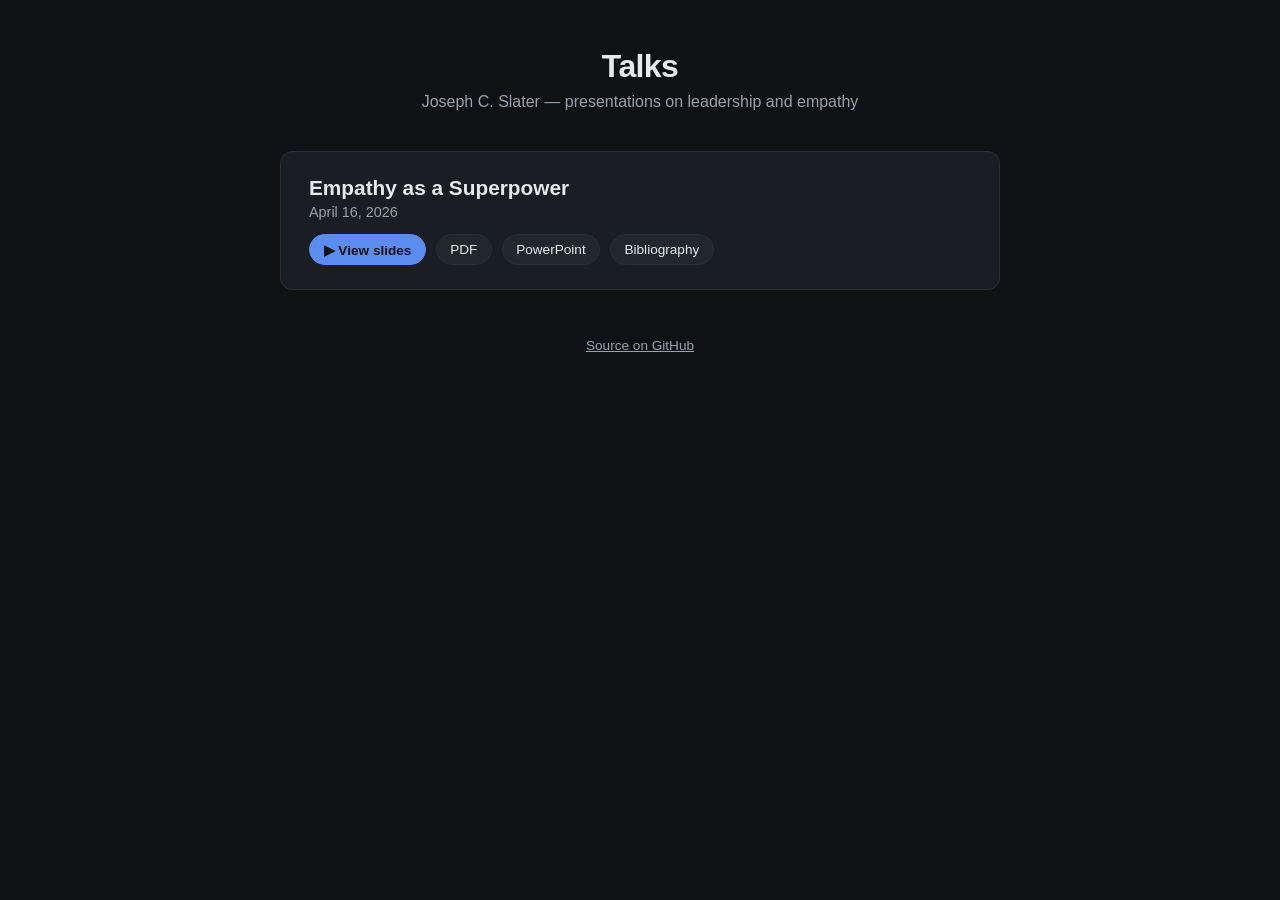
<file: index.html>
<!DOCTYPE html>
<html lang="en">
<head>
  <meta charset="utf-8">
  <meta name="viewport" content="width=device-width, initial-scale=1">
  <title>Joseph C. Slater — Talks</title>
  <style>
    :root {
      --bg: #0f1115;
      --card-bg: #1a1d24;
      --card-border: #2a2e37;
      --text: #e8e9ec;
      --muted: #9aa0ab;
      --accent: #5b8def;
      --accent-hover: #7ba4f5;
    }
    * { box-sizing: border-box; }
    body {
      margin: 0;
      font-family: -apple-system, BlinkMacSystemFont, "Segoe UI", Roboto, Helvetica, Arial, sans-serif;
      background: var(--bg);
      color: var(--text);
      min-height: 100vh;
      display: flex;
      flex-direction: column;
      align-items: center;
      padding: 3rem 1.5rem;
    }
    header {
      text-align: center;
      margin-bottom: 2.5rem;
      max-width: 640px;
    }
    header h1 {
      font-size: 2rem;
      margin: 0 0 0.5rem;
      letter-spacing: -0.02em;
    }
    header p {
      color: var(--muted);
      margin: 0;
      font-size: 1rem;
    }
    main {
      width: 100%;
      max-width: 720px;
      display: grid;
      gap: 1.25rem;
    }
    .card {
      background: var(--card-bg);
      border: 1px solid var(--card-border);
      border-radius: 12px;
      padding: 1.5rem 1.75rem;
      transition: border-color 0.15s ease, transform 0.15s ease;
    }
    .card:hover {
      border-color: var(--accent);
      transform: translateY(-2px);
    }
    .card h2 {
      margin: 0 0 0.25rem;
      font-size: 1.3rem;
    }
    .card h2 a {
      color: var(--text);
      text-decoration: none;
    }
    .card h2 a:hover {
      color: var(--accent-hover);
    }
    .card .date {
      color: var(--muted);
      font-size: 0.9rem;
      margin-bottom: 0.9rem;
    }
    .links {
      display: flex;
      flex-wrap: wrap;
      gap: 0.6rem;
    }
    .links a {
      display: inline-flex;
      align-items: center;
      gap: 0.35rem;
      padding: 0.4rem 0.85rem;
      border-radius: 999px;
      font-size: 0.85rem;
      text-decoration: none;
      color: var(--text);
      background: #22262f;
      border: 1px solid var(--card-border);
    }
    .links a.primary {
      background: var(--accent);
      border-color: var(--accent);
      color: #0f1115;
      font-weight: 600;
    }
    .links a:hover {
      border-color: var(--accent-hover);
    }
    .links a.primary:hover {
      background: var(--accent-hover);
    }
    footer {
      margin-top: 3rem;
      color: var(--muted);
      font-size: 0.85rem;
      text-align: center;
    }
    footer a { color: var(--muted); }
  </style>
</head>
<body>
  <header>
    <h1>Talks</h1>
    <p>Joseph C. Slater — presentations on leadership and empathy</p>
  </header>

  <main>
    <article class="card">
      <h2><a href="./Empathy%20as%20a%20superpower/leadership.slides.html">Empathy as a Superpower</a></h2>
      <div class="date">April 16, 2026</div>
      <div class="links">
        <a class="primary" href="./Empathy%20as%20a%20superpower/leadership.slides.html">▶ View slides</a>
        <a href="./Empathy%20as%20a%20superpower/leadership.pdf">PDF</a>
        <a href="./Empathy%20as%20a%20superpower/leadership.pptx">PowerPoint</a>
        <a href="./Empathy%20as%20a%20superpower/bibliography.md">Bibliography</a>
      </div>
    </article>
  </main>

  <footer>
    <a href="https://github.com/josephcslater/leadership">Source on GitHub</a>
  </footer>
</body>
</html>
</file>
